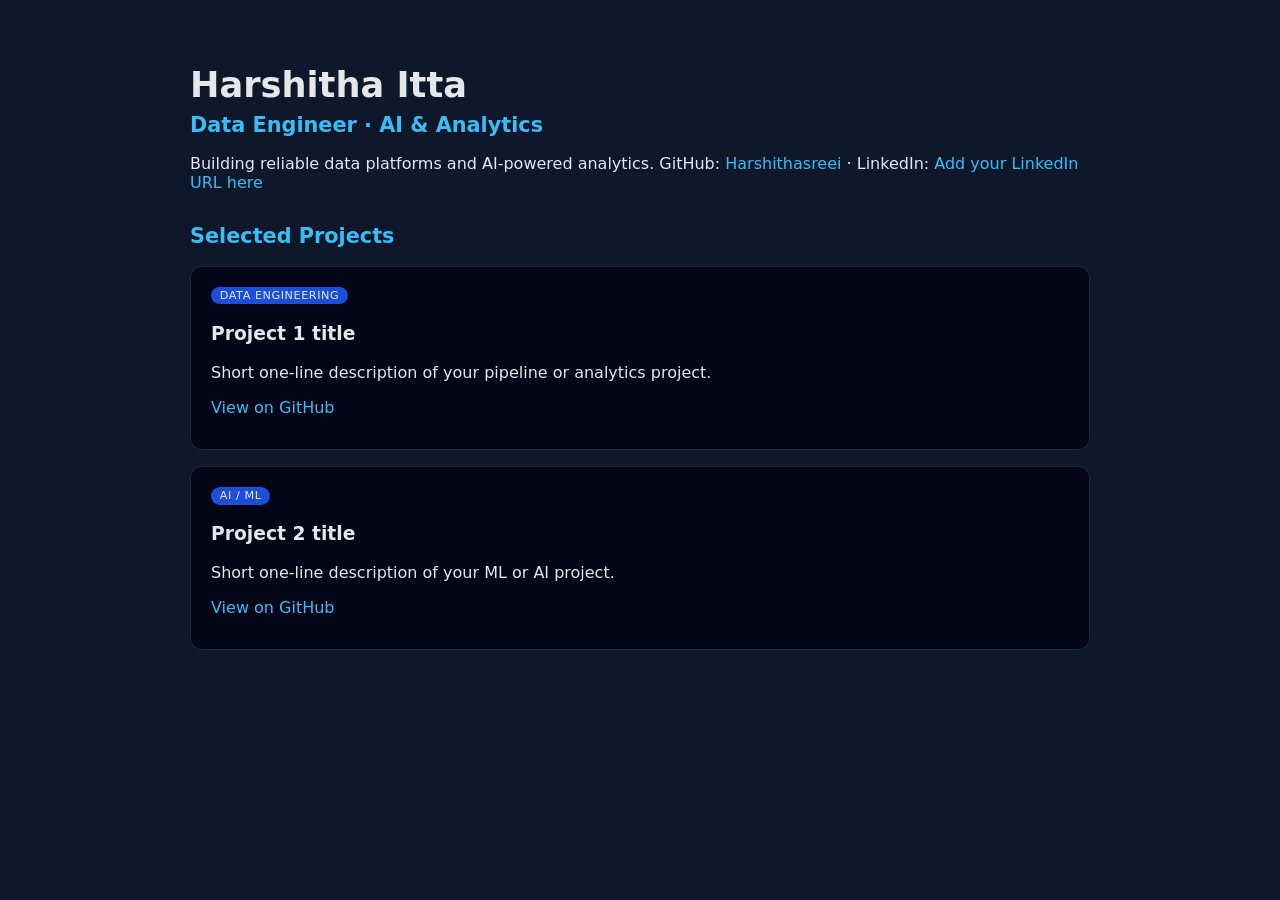
<file: public/index.html>
<!DOCTYPE html>
<html lang="en">
  <head>
    <meta charset="UTF-8" />
    <title>Harshitha Itta</title>
    <meta name="viewport" content="width=device-width, initial-scale=1" />
    <style>
      body { font-family: system-ui, -apple-system, BlinkMacSystemFont, sans-serif; margin: 0; padding: 2rem; background: #0f172a; color: #e5e7eb; }
      h1 { font-size: 2.2rem; margin-bottom: 0.5rem; }
      h2 { font-size: 1.3rem; margin-top: 0; color: #38bdf8; }
      a { color: #38bdf8; text-decoration: none; }
      a:hover { text-decoration: underline; }
      .container { max-width: 900px; margin: 0 auto; }
      .section { margin-top: 2rem; }
      .card { padding: 1rem 1.25rem; border-radius: 0.75rem; background: #020617; border: 1px solid #1f2937; margin-top: 1rem; }
      .badge { display: inline-block; margin-right: 0.5rem; margin-top: 0.25rem; padding: 0.15rem 0.55rem; border-radius: 999px; background: #1d4ed8; font-size: 0.7rem; text-transform: uppercase; letter-spacing: 0.05em; }
    </style>
  </head>
  <body>
    <div class="container">
      <header class="section">
        <h1>Harshitha Itta</h1>
        <h2>Data Engineer · AI & Analytics</h2>
        <p>
          Building reliable data platforms and AI-powered analytics.  
          GitHub: <a href="https://github.com/Harshithasreei">Harshithasreei</a> ·
          LinkedIn: <a href="https://www.linkedin.com">Add your LinkedIn URL here</a>
        </p>
      </header>

      <section class="section">
        <h2>Selected Projects</h2>

        <div class="card">
          <div class="badge">Data Engineering</div>
          <h3>Project 1 title</h3>
          <p>Short one‑line description of your pipeline or analytics project.</p>
          <p><a href="https://github.com/...">View on GitHub</a></p>
        </div>

        <div class="card">
          <div class="badge">AI / ML</div>
          <h3>Project 2 title</h3>
          <p>Short one‑line description of your ML or AI project.</p>
          <p><a href="https://github.com/...">View on GitHub</a></p>
        </div>
      </section>
    </div>
  </body>
</html>
</file>
